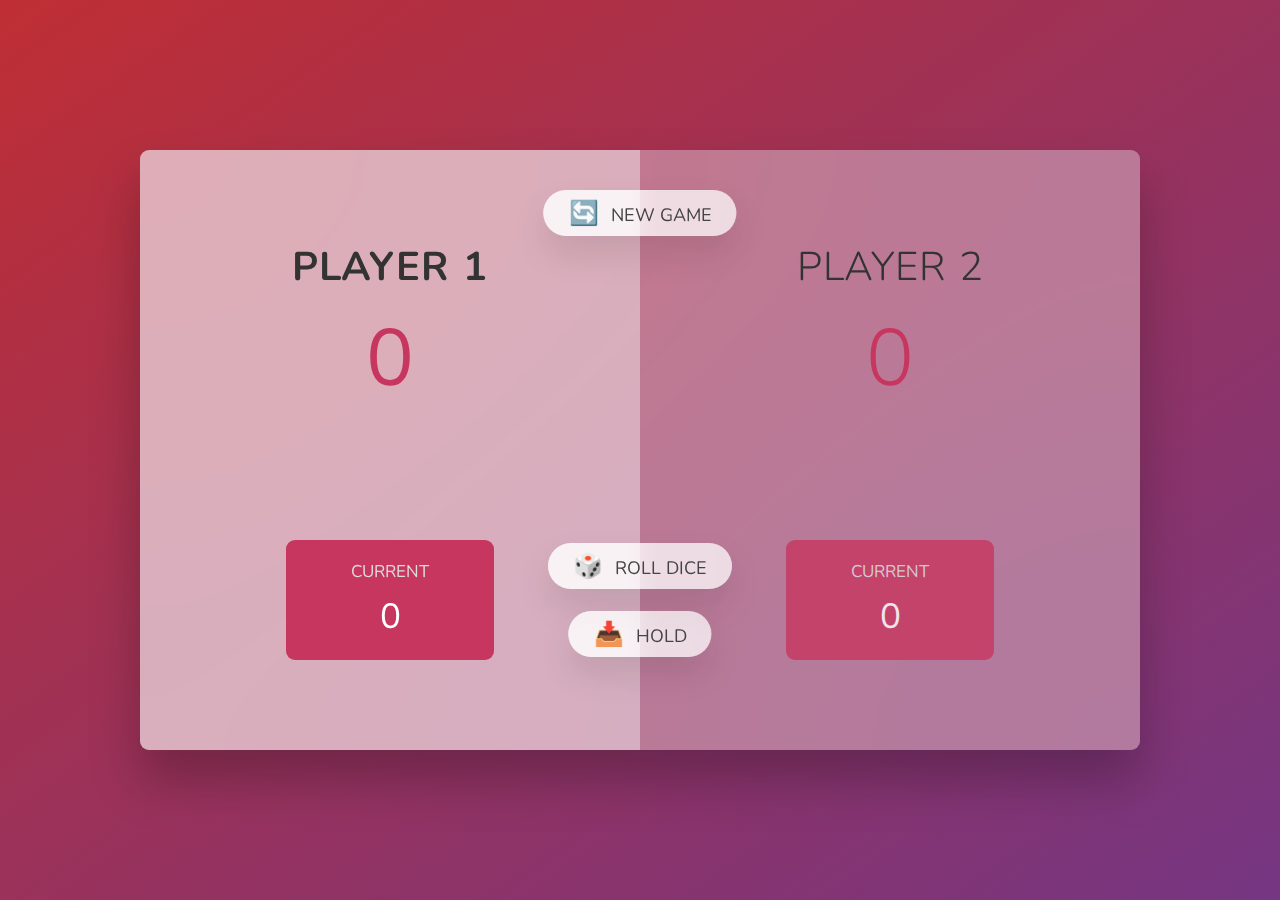
<file: index.html>
<!DOCTYPE html>
<html lang="en">
  <head>
    <meta charset="UTF-8" />
    <meta name="viewport" content="width=device-width, initial-scale=1.0" />
    <meta http-equiv="X-UA-Compatible" content="ie=edge" />
    <link rel="stylesheet" href="style.css" />
    <title>Pig Game</title>
  </head>
  <body>
    <main>
      <section class="player player--0 player--active">
        <h2 class="name" id="name--0">Player 1</h2>
        <p class="score" id="score--0">0</p>
        <div class="current">
          <p class="current-label">Current</p>
          <p class="current-score" id="current--0">0</p>
        </div>
      </section>
      <section class="player player--1">
        <h2 class="name" id="name--1">Player 2</h2>
        <p class="score" id="score--1">0</p>
        <div class="current">
          <p class="current-label">Current</p>
          <p class="current-score" id="current--1">0</p>
        </div>
      </section>

      <img src="dice-5.png" alt="Playing dice" class="dice" />
      <button class="btn btn--new">🔄 New game</button>
      <button class="btn btn--roll">🎲 Roll dice</button>
      <button class="btn btn--hold">📥 Hold</button>
    </main>
    <script src="script.js"></script>
  </body>
</html>
</file>
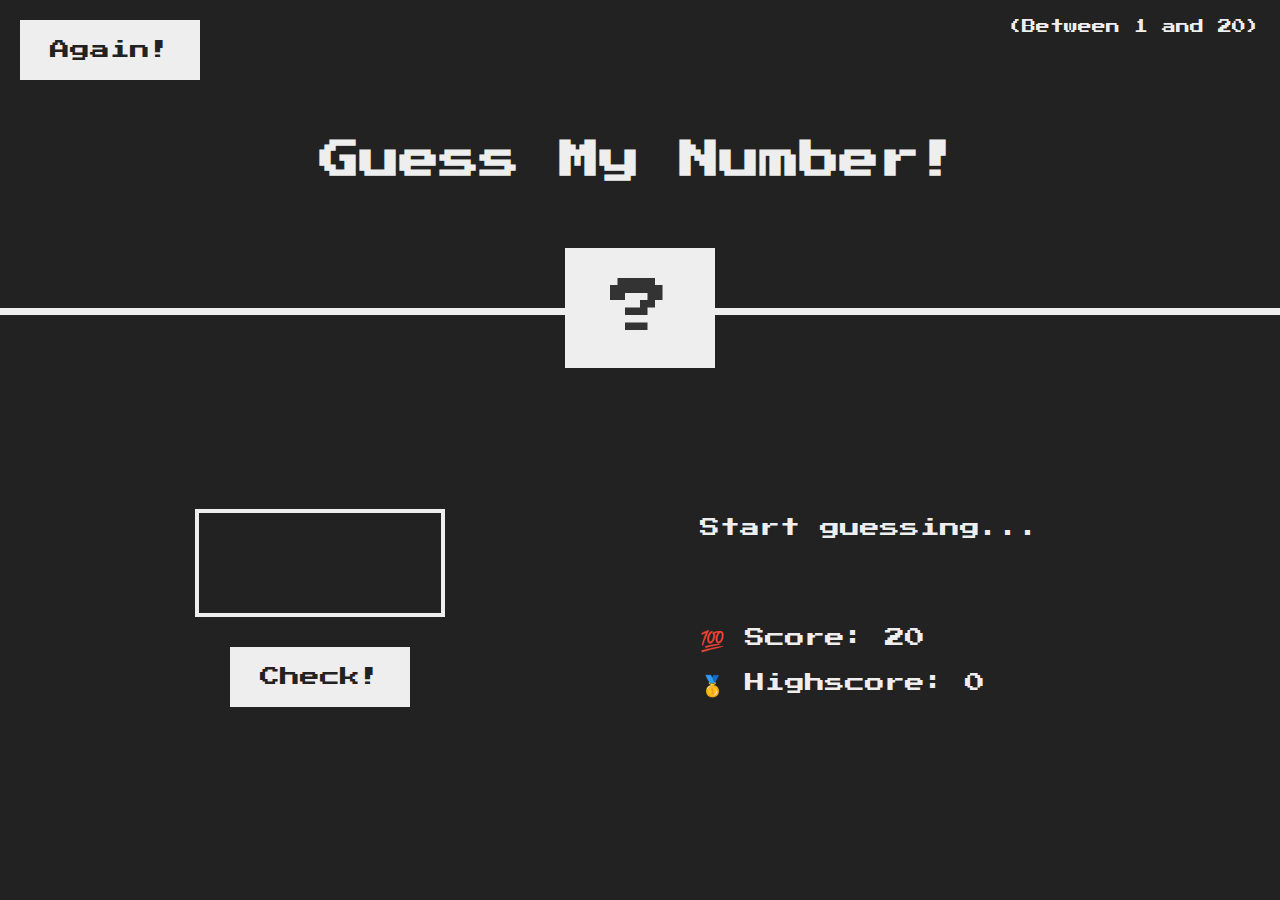
<file: GuessTheNumber/index.html>
<!DOCTYPE html>
<html lang="en">
  <head>
    <meta charset="UTF-8" />
    <meta name="viewport" content="width=device-width, initial-scale=1.0" />
    <meta http-equiv="X-UA-Compatible" content="ie=edge" />
    <link rel="stylesheet" href="style.css" />
    <title>Guess My Number!</title>
  </head>
  <body>
    <header>
      <h1>Guess My Number!</h1>
      <p class="between">(Between 1 and 20)</p>
      <button class="btn again">Again!</button>
      <div class="number">?</div>
    </header>
    <main>
      <section class="left">
        <input type="number" class="guess" />
        <button class="btn check">Check!</button>
      </section>
      <section class="right">
        <p class="message">Start guessing...</p>
        <p class="label-score">💯 Score: <span class="score">20</span></p>
        <p class="label-highscore">
          🥇 Highscore: <span class="highscore">0</span>
        </p>
      </section>
    </main>
    <script src="script.js"></script>
  </body>
</html>
</file>
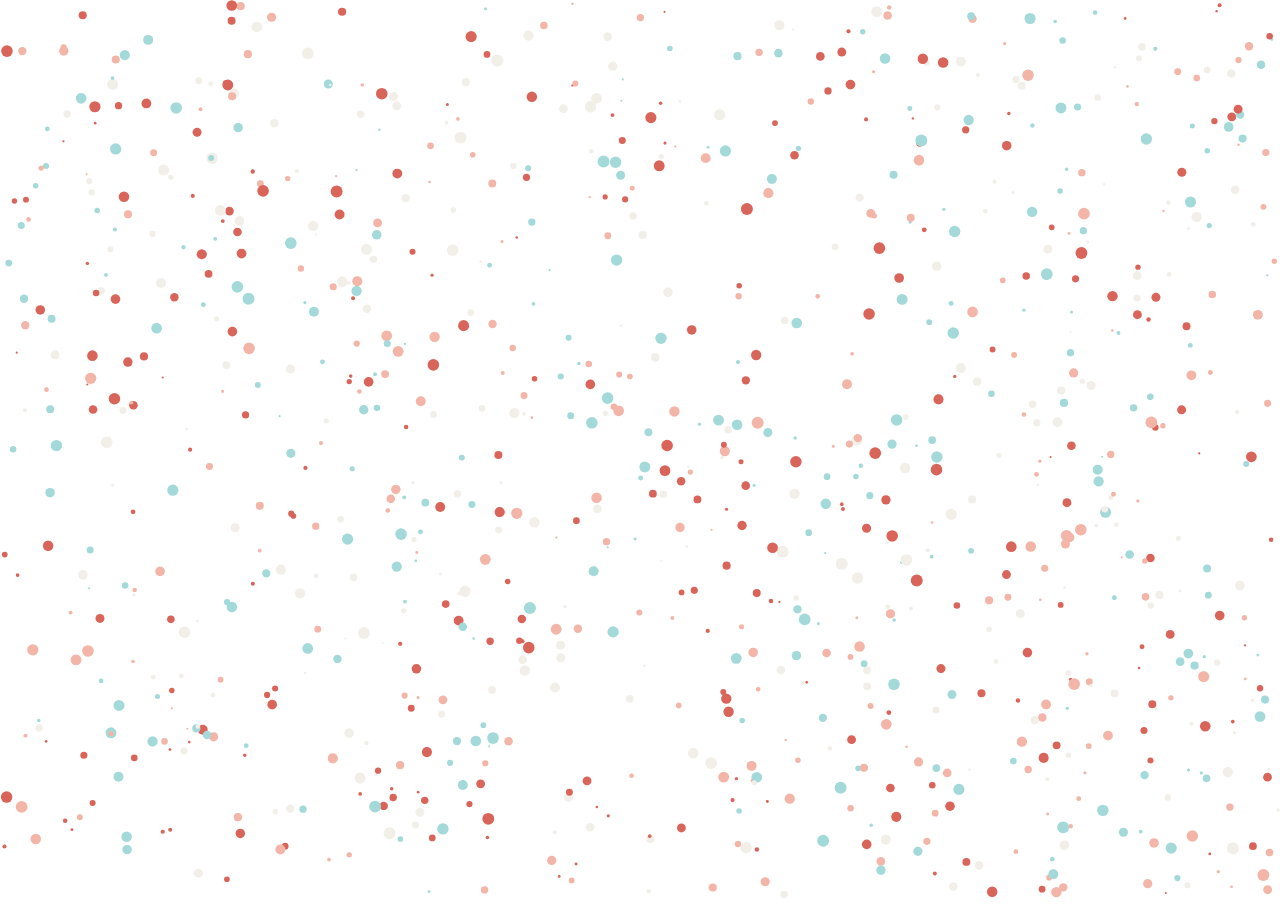
<file: learningCanvas/bubbles/index.html>
<!DOCTYPE html>
<html lang="en">
  <head>
    <meta charset="UTF-8" />
    <meta name="description" content="Learning" />
    <meta name="keywords" content="HTML, CSS, JavaScript" />
    <meta name="author" content="Ali Dalloul" />
    <meta name="viewport" content="width=device-width, initial-scale=1.0" />
    <title>Manipulating Canvas</title>
    <link rel="stylesheet" href="style.css" />
  </head>

  <body>
    <canvas id = "canvas"></canvas>
  </body>

  <script src="canvas.js"></script>
</html>
</file>
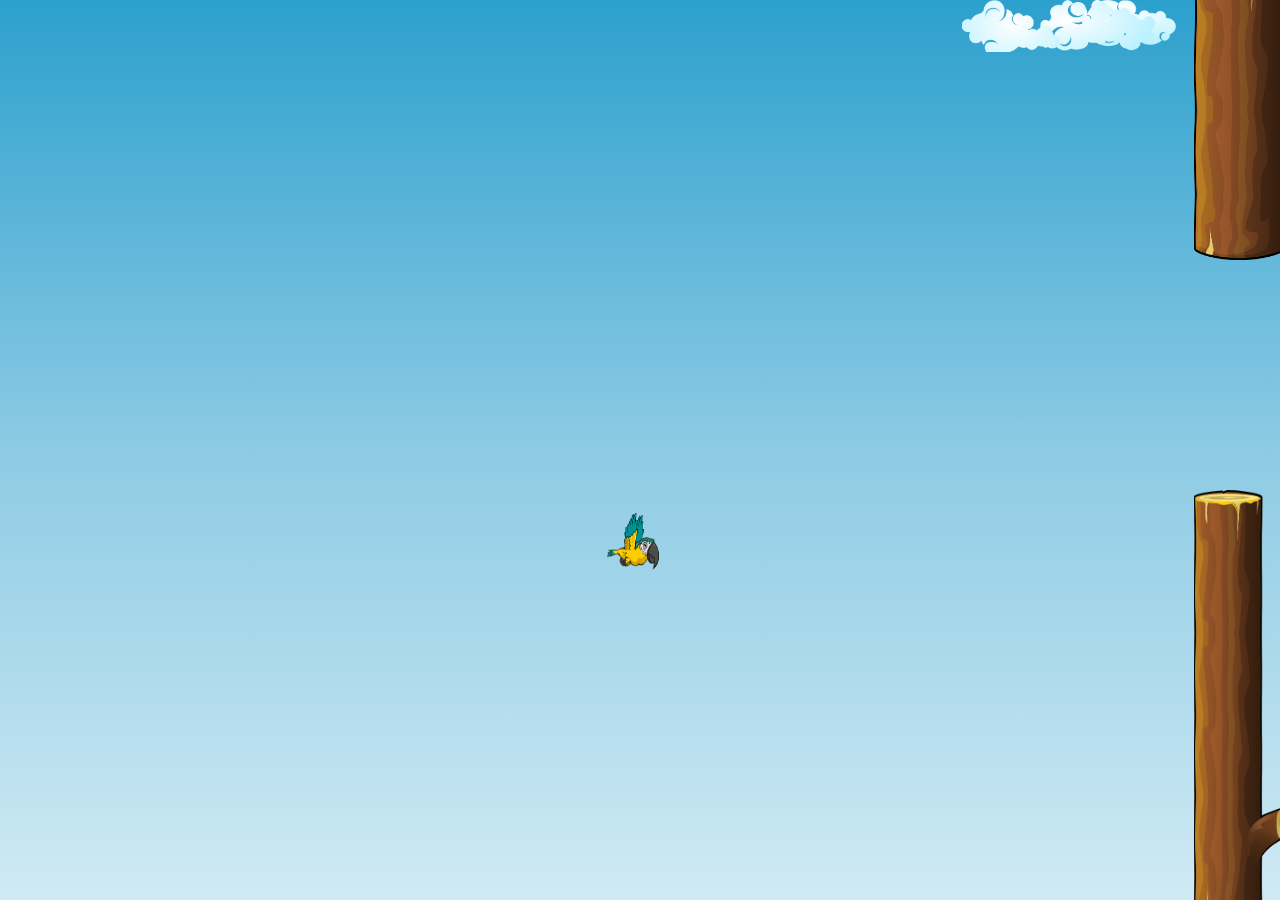
<file: learningCanvas/floppyBird/index.html>
<!DOCTYPE html>
<html lang="en">
  <head>
    <meta charset="UTF-8" />
    <meta name="description" content="Free Web tutorials" />
    <meta name="keywords" content="HTML, CSS, JavaScript" />
    <meta name="author" content="John Doe" />
    <meta name="viewport" content="width=device-width, initial-scale=1.0" />
    <link rel="stylesheet" href="style.css" />
    <title></title>
  </head>

  <body>
    
    <canvas></canvas>

  </body>

  <script src="canvas.js"></script>
</html>
</file>
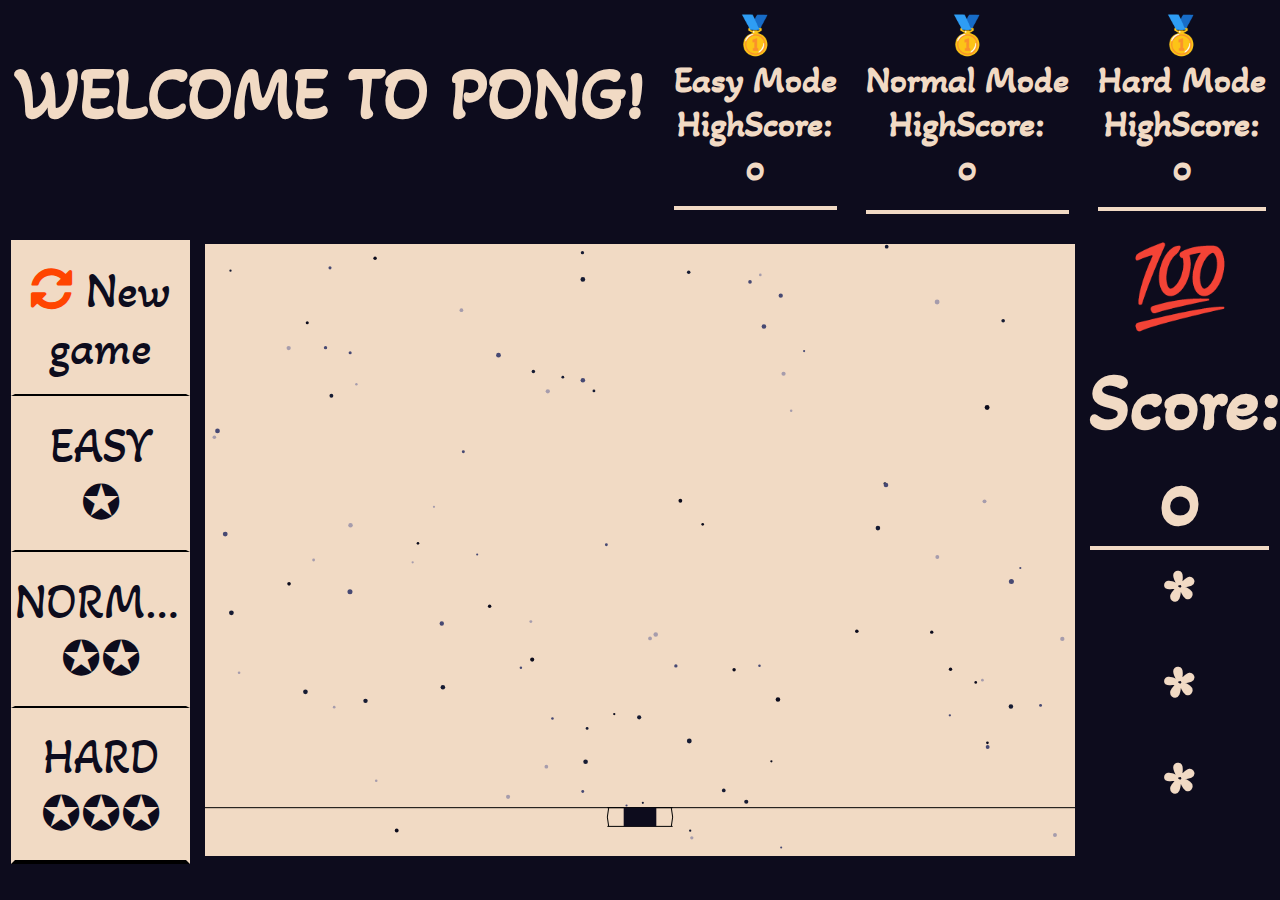
<file: learningCanvas/pong/index.html>
<!DOCTYPE html>
<html lang="en">


  <head>

    <meta charset="UTF-8" />
    <meta name="description" content="Learning" />
    <meta name="keywords" content="HTML, CSS, JavaScript" />
    <meta name="author" content="Ali Dalloul" />
    <meta name="viewport" content="width=device-width, initial-scale=1.0" />
    <title>Manipulating Canvas</title>
    <link rel="stylesheet" href="style.css" />
    <link rel="stylesheet" href="https://cdnjs.cloudflare.com/ajax/libs/font-awesome/4.7.0/css/font-awesome.min.css">
    <link rel="preconnect" href="https://fonts.gstatic.com">
    <link href="https://fonts.googleapis.com/css2?family=Akaya+Telivigala&display=swap" rel="stylesheet">

  </head>



  <body>
    
    <!--Title and high scores-->
    <div id = "top-side">

      <h1>WELCOME TO PONG!</h1>

      <div class = "high-score-div">
        <h3 class="logo-margin">🥇</h3>
        <h3 class = "high-score">Easy Mode<br>HighScore:<br><span class ="high-score-value-one">0</span></h3>
      </div>
      
      <div class = "high-score-div">
        <h3 class="logo-margin">🥇</h3>
        <h3 class = "high-score">Normal Mode<br>HighScore:<br><span class ="high-score-value-two">0</span></h3>
      </div>
      
      <div class = "high-score-div">
        <h3 class="logo-margin">🥇</h3>
        <h3 class = "high-score">Hard Mode<br>HighScore:<br><span class ="high-score-value-three">0</span></h3>
      </div>
    
    </div>


    <!--Game division-->
    <div id = "game">

      <!--Left side-->
      <div id = "left-side">
        <button class="btn-new"><i class="fa fa-refresh" style="font-size:3rem;color:orangered"></i> New game</button>
        <button class="btn-diff easy-mode">EASY<br>✪</button>
        <button class="btn-diff normal-mode">NORMAL<br>✪✪</button>
        <button class="btn-diff hard-mode" style="border-bottom: 0.5vh solid black;">HARD<br>✪✪✪</button>
      </div>

      
      <!--Canvas-->
      <div class = "canvasDiv">
        <canvas></canvas>
      </div>


      <!--Right side-->
      <div id = "right-side">
        <h3 class="logo-margin">💯</h3>
        <h3 class = "score">Score:<br><span class = "score-value">0</span></h3>
        <h3>*</h3>
        <h3>*</h3>
        <h3>*</h3>
      </div>


    </div>


  </body>

  <script src="canvas.js"></script>
</html>
</file>
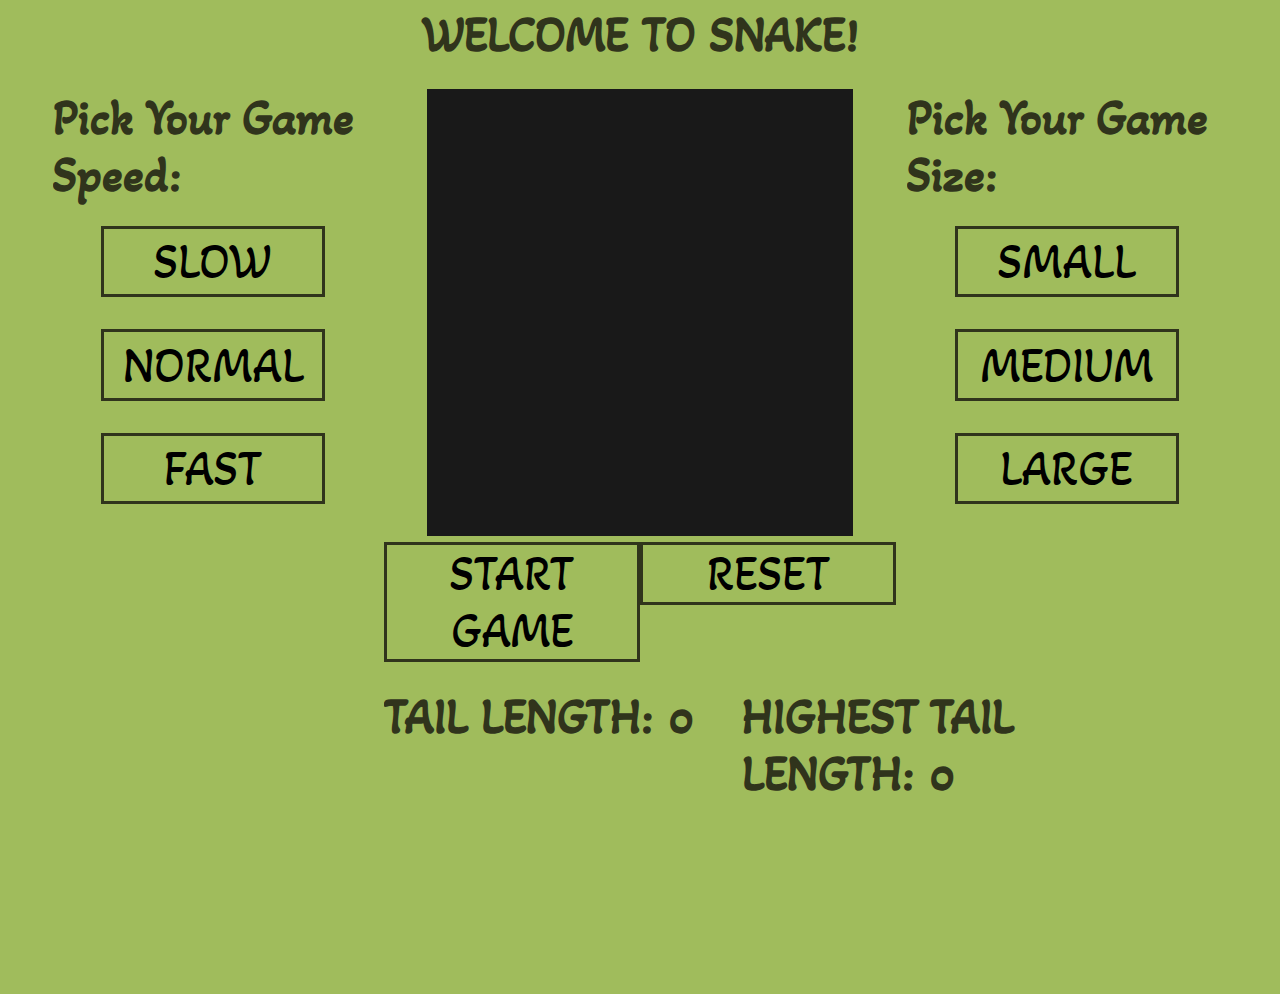
<file: learningCanvas/snake/index.html>
<!DOCTYPE html>
<html lang="en">
  <head>
    <meta charset="UTF-8" />
    <meta name="description" content="Free Web tutorials" />
    <meta name="keywords" content="HTML, CSS, JavaScript" />
    <meta name="author" content="John Doe" />
    <meta name="viewport" content="width=device-width, initial-scale=1.0" />
    <link rel="stylesheet" href="style.css" />
    <link rel="preconnect" href="https://fonts.gstatic.com">
    <link href="https://fonts.googleapis.com/css2?family=Akaya+Telivigala&display=swap" rel="stylesheet"> 
    <title>Snake</title>
  </head>

  <body>
    <h1>WELCOME TO SNAKE!</h1>
    <div class = "game">
      <div class = "left-space-one"></div>
      <div class = "left-side">
        <h2>Pick Your Game Speed:</h2>
        <button class = "btn-slow">SLOW</button>
        <button class = "btn-normal">NORMAL</button>
        <button class = "btn-fast">FAST</button>
      </div>
      <div class = "left-space-two"></div>
      <canvas id = "myCanvas"></canvas>
      <div class = "right-space-one"></div>
      <div class = "right-side">
        <h2>Pick Your Game Size:</h2>
        <button class = "btn-small">SMALL</button>
        <button class = "btn-medium">MEDIUM</button>
        <button class = "btn-large">LARGE</button>
      </div>
      <div class = "right-space-two"></div>
    </div>
    <div class = "lower-game-content">
      <div class = "lower-game-content-space"></div>
      <button class = "btn-start">START GAME</button>
      <button class = "btn-reset">RESET</button>
      <div class = "lower-game-content-space"></div>
    </div>
    <div class = "scores">
      <div class = "lower-game-content-space-left"></div>
      <h2 class = "score-element">TAIL LENGTH: <span class = "score">0</span></h2>
      <h2 class = "high-score-element">HIGHEST TAIL LENGTH: <span class = "high-score">0</span></h2>
      <div class = "lower-game-content-space-right"></div>
    </div>
  </body>

  <script src="canvas.js"></script>
</html>
</file>
<file: style.css>
@import url('https://fonts.googleapis.com/css2?family=Nunito&display=swap');

* {
  margin: 0;
  padding: 0;
  box-sizing: inherit;
}

html {
  font-size: 62.5%;
  box-sizing: border-box;
}

body {
  font-family: 'Nunito', sans-serif;
  font-weight: 400;
  height: 100vh;
  color: #333;
  background-image: linear-gradient(to top left, #753682 0%, #bf2e34 100%);
  display: flex;
  align-items: center;
  justify-content: center;
}

/* LAYOUT */
main {
  position: relative;
  width: 100rem;
  height: 60rem;
  background-color: rgba(255, 255, 255, 0.35);
  backdrop-filter: blur(200px);
  filter: blur();
  box-shadow: 0 3rem 5rem rgba(0, 0, 0, 0.25);
  border-radius: 9px;
  overflow: hidden;
  display: flex;
}

.player {
  flex: 50%;
  padding: 9rem;
  display: flex;
  flex-direction: column;
  align-items: center;
  transition: all 0.75s;
}

/* ELEMENTS */
.name {
  position: relative;
  font-size: 4rem;
  text-transform: uppercase;
  letter-spacing: 1px;
  word-spacing: 2px;
  font-weight: 300;
  margin-bottom: 1rem;
}

.score {
  font-size: 8rem;
  font-weight: 300;
  color: #c7365f;
  margin-bottom: auto;
}

.player--active {
  background-color: rgba(255, 255, 255, 0.4);
}
.player--active .name {
  font-weight: 700;
}
.player--active .score {
  font-weight: 400;
}

.player--active .current {
  opacity: 1;
}

.current {
  background-color: #c7365f;
  opacity: 0.8;
  border-radius: 9px;
  color: #fff;
  width: 65%;
  padding: 2rem;
  text-align: center;
  transition: all 0.75s;
}

.current-label {
  text-transform: uppercase;
  margin-bottom: 1rem;
  font-size: 1.7rem;
  color: #ddd;
}

.current-score {
  font-size: 3.5rem;
}

/* ABSOLUTE POSITIONED ELEMENTS */
.btn {
  position: absolute;
  left: 50%;
  transform: translateX(-50%);
  color: #444;
  background: none;
  border: none;
  font-family: inherit;
  font-size: 1.8rem;
  text-transform: uppercase;
  cursor: pointer;
  font-weight: 400;
  transition: all 0.2s;

  background-color: white;
  background-color: rgba(255, 255, 255, 0.6);
  backdrop-filter: blur(10px);

  padding: 0.7rem 2.5rem;
  border-radius: 50rem;
  box-shadow: 0 1.75rem 3.5rem rgba(0, 0, 0, 0.1);
}

.btn::first-letter {
  font-size: 2.4rem;
  display: inline-block;
  margin-right: 0.7rem;
}

.btn--new {
  top: 4rem;
}
.btn--roll {
  top: 39.3rem;
}
.btn--hold {
  top: 46.1rem;
}

.btn:active {
  transform: translate(-50%, 3px);
  box-shadow: 0 1rem 2rem rgba(0, 0, 0, 0.15);
}

.btn:focus {
  outline: none;
}

.dice {
  position: absolute;
  left: 50%;
  top: 16.5rem;
  transform: translateX(-50%);
  height: 10rem;
  box-shadow: 0 2rem 5rem rgba(0, 0, 0, 0.2);
  display:none;
}

.player--winner {
  background-color: #2f2f2f;
}

.player--winner .name {
  font-weight: 700;
  color: #c7365f;
}
</file>
<file: GuessTheNumber/style.css>
@import url('https://fonts.googleapis.com/css?family=Press+Start+2P&display=swap');

* {
  margin: 0;
  padding: 0;
  box-sizing: inherit;
}

html {
  font-size: 62.5%;
  box-sizing: border-box;
}

body {
  font-family: 'Press Start 2P', sans-serif;
  color: #eee;
  background-color: #222;
  /* background-color: #60b347; */
}

/* LAYOUT */
header {
  position: relative;
  height: 35vh;
  border-bottom: 7px solid #eee;
}

main {
  height: 65vh;
  color: #eee;
  display: flex;
  align-items: center;
  justify-content: space-around;
}

.left {
  width: 52rem;
  display: flex;
  flex-direction: column;
  align-items: center;
}

.right {
  width: 52rem;
  font-size: 2rem;
}

/* ELEMENTS STYLE */
h1 {
  font-size: 4rem;
  text-align: center;
  position: absolute;
  width: 100%;
  top: 52%;
  left: 50%;
  transform: translate(-50%, -50%);
}

.number {
  background: #eee;
  color: #333;
  font-size: 6rem;
  width: 15rem;
  padding: 3rem 0rem;
  text-align: center;
  position: absolute;
  bottom: 0;
  left: 50%;
  transform: translate(-50%, 50%);
}

.between {
  font-size: 1.4rem;
  position: absolute;
  top: 2rem;
  right: 2rem;
}

.again {
  position: absolute;
  top: 2rem;
  left: 2rem;
}

.guess {
  background: none;
  border: 4px solid #eee;
  font-family: inherit;
  color: inherit;
  font-size: 5rem;
  padding: 2.5rem;
  width: 25rem;
  text-align: center;
  display: block;
  margin-bottom: 3rem;
}

.btn {
  border: none;
  background-color: #eee;
  color: #222;
  font-size: 2rem;
  font-family: inherit;
  padding: 2rem 3rem;
  cursor: pointer;
}

.btn:hover {
  background-color: #ccc;
}

.message {
  margin-bottom: 8rem;
  height: 3rem;
}

.label-score {
  margin-bottom: 2rem;
}
</file>
<file: learningCanvas/bubbles/style.css>
* {
    margin: 0;
    padding: 0;
    overflow: hidden;
}
</file>
<file: learningCanvas/floppyBird/style.css>
* {
    margin: 0;
    padding: 0;
    box-sizing: inherit;
}

html {
    box-sizing: border-box;
    overflow: hidden;
}

canvas {
    background: linear-gradient(to bottom, #2ca0cd, #8dcbe4, #d0eaf4);
}
</file>
<file: learningCanvas/pong/style.css>
* {
    margin: 0;
    padding: 0;
    box-sizing: inherit;
}

html {
    box-sizing: border-box;
    color: #F1DAC4;
}

body {
    background-color: #0D0C1D;
    font-family: 'Akaya Telivigala', cursive;
}

#top-side {
    padding-top: 1%;
    margin-bottom: 2%;
    display: flex;
    justify-content: space-around;
}

#top-side h1 {
    padding-top: 3%;
    text-align: center;
    font-size: 4.5rem;
}

#top-side .high-score-div {
    text-align: center;
    font-size: 2rem;
}

#top-side .high-score {
    padding-bottom: 10%;
    border-bottom: 0.5vh solid #F1DAC4 ;
}

#game {
    display: flex;
    justify-content: space-evenly;
}

#game #left-side {
    width: 12%;
    flex-basis: 14%;
    display: flex;
    flex-direction: column;
    justify-content: space-evenly;
}

#game #left-side .btn-diff {
    font-family: 'Akaya Telivigala', cursive;
    background-color: #F1DAC4;
    color: #0D0C1D;
    height: 25%;
    font-size: 3rem;
    border-top: 0.5vh solid #F1DAC4;
    border-left: 0.5vh solid #F1DAC4;
    border-right: 0.5vh solid #F1DAC4;
    cursor: pointer;
    overflow: hidden;
    text-overflow: ellipsis;
}

#game #left-side .btn-new {
    font-family: 'Akaya Telivigala', cursive;
    background-color: #F1DAC4;
    color: #0D0C1D;
    height: 25%;
    font-size: 3rem;
    border-top: 0.5vh solid #F1DAC4;
    border-left: 0.5vh solid #F1DAC4;
    border-right: 0.5vh solid #F1DAC4;
    cursor: pointer;
    overflow: hidden;
    text-overflow: ellipsis;
}

.btn-new:focus {
    background-color: #ddc6b0 !important;
}

.btn-new:focus { outline: none; }

.btn-diff:focus {
    background-color: #ddc6b0 !important;
}

.btn-diff:focus { outline: none; }



#game canvas {
    flex-basis: 68% !important;
    border: 0.5vh solid #0D0C1D;
}

#game #right-side {
    width: 10%;
    flex-basis: 14%;
    display: flex;
    flex-direction: column;
    margin: 0;
}

#game #right-side h3 {
    font-size: 5rem;
    text-align: center;
}

#game #right-side .score {
    border-bottom: 0.5vh solid #F1DAC4 ;
}

#game #right-side .logo-margin {
    margin-bottom: 10%;
}
</file>
<file: learningCanvas/snake/style.css>
* {
    margin: 0;
    padding: 0;
    box-sizing: inherit;
    overflow: hidden;
}

html {
    box-sizing: border-box;
}

body {
    background-color: #a0bc5c;
    font-family: 'Akaya Telivigala', cursive;
    color: #30341c;
}

h1 {
    font-size: 3rem;
    text-align: center;
    margin-top: 0.5%;
    margin-bottom: 2%;
}

.game {
    display: flex;
}

.left-space-one {
    flex-basis: 5%;
}

.left-side {
    flex-basis: 30%;
    display: flex;
    flex-direction: column;
    align-items: center;
}

.left-space-two {
    flex-basis: 5%;
}

 h2 {
    font-size: 3rem;
    padding-bottom: 15%;
}

.btn-slow , .btn-normal , .btn-fast , .btn-small , .btn-medium , .btn-large {
    background-color: #a0bc5c;
    height: 20%;
    font-size: 3rem;
    cursor: pointer;
    margin-bottom: 10%;
    font-family: 'Akaya Telivigala', cursive;
    width: 70%;
    border: 3px solid #30341c;
}


canvas {
    flex-basis: 40%;
    background-color: rgba(25,25,25);
} 

.right-space-one {
    flex-basis: 5%;
}

.right-side {
    flex-basis: 30%;
    display: flex;
    flex-direction: column;
    align-items: center;
}

.right-space-two {
    flex-basis: 5%;
}


.lower-game-content {
    display: flex;
    margin-top: 0.5%;
}

.btn-start , .btn-reset {
    background-color: #a0bc5c;
    height: 100%;
    font-size: 3rem;
    cursor: pointer;
    font-family: 'Akaya Telivigala', cursive;
    flex-basis: 20%;
    border: 3px solid #30341c;
}

.btn-color {
    background-color: #61772f;
}

.scores {
    display: flex;
    margin-top: 2%;
    justify-content: center;
}

.scores h2 {
    flex-basis: 28%;
}

.scores .high-score-element {
  animation-name: none;
  animation-duration: 0.8s;
}

@keyframes enlarge {
    0%  {color: #30341c; font-size: 3rem;}
    15% {color: #61772f; font-size: 3.2rem;}
    30% {color: #30341c; font-size: 3rem;}
    45% {color: #61772f; font-size: 3.2rem;}
    60% {color: #30341c; font-size: 3rem;}
    80% {color: #61772f; font-size: 3.2rem;}
  }

.lower-game-content-space {
    flex-basis: 30%;
}

.lower-game-content-space-left {
    flex-basis: 30%;
}

.lower-game-content-space-right {
    flex-basis: 14%;
}
</file>
